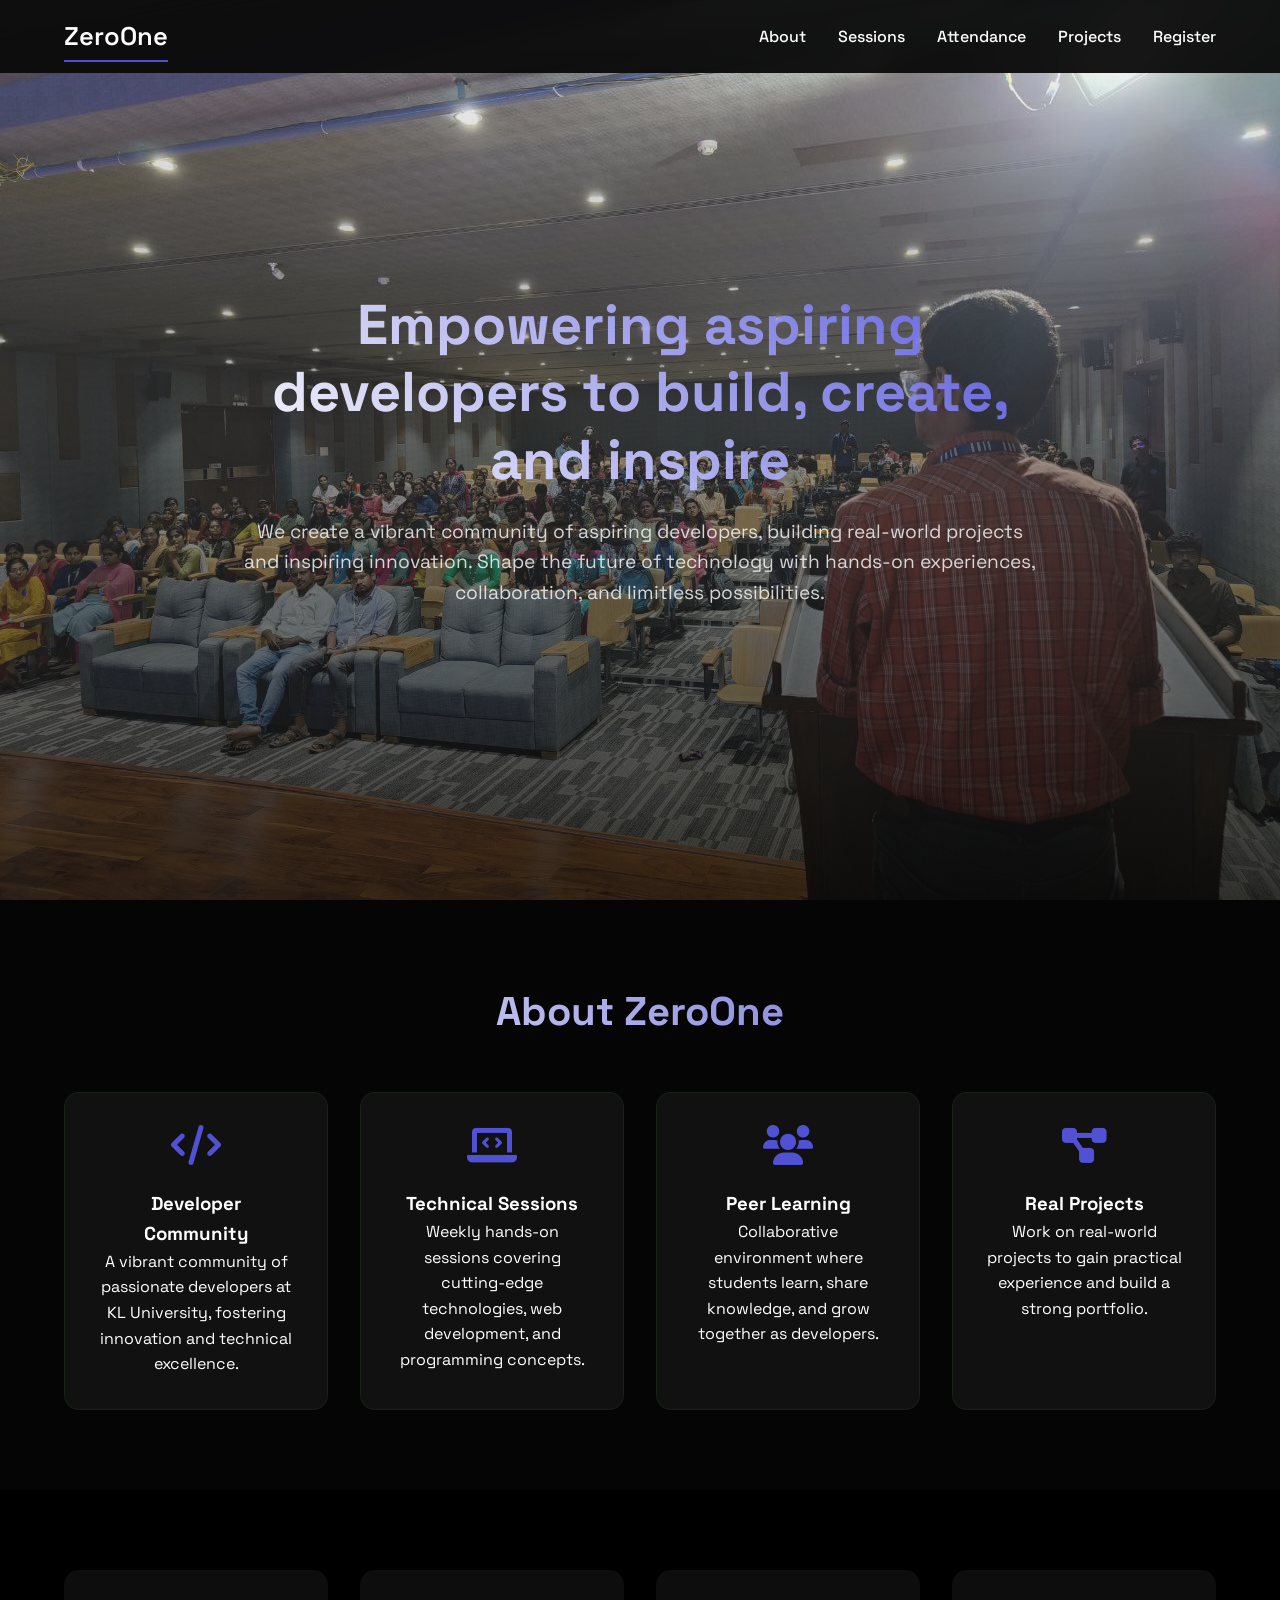
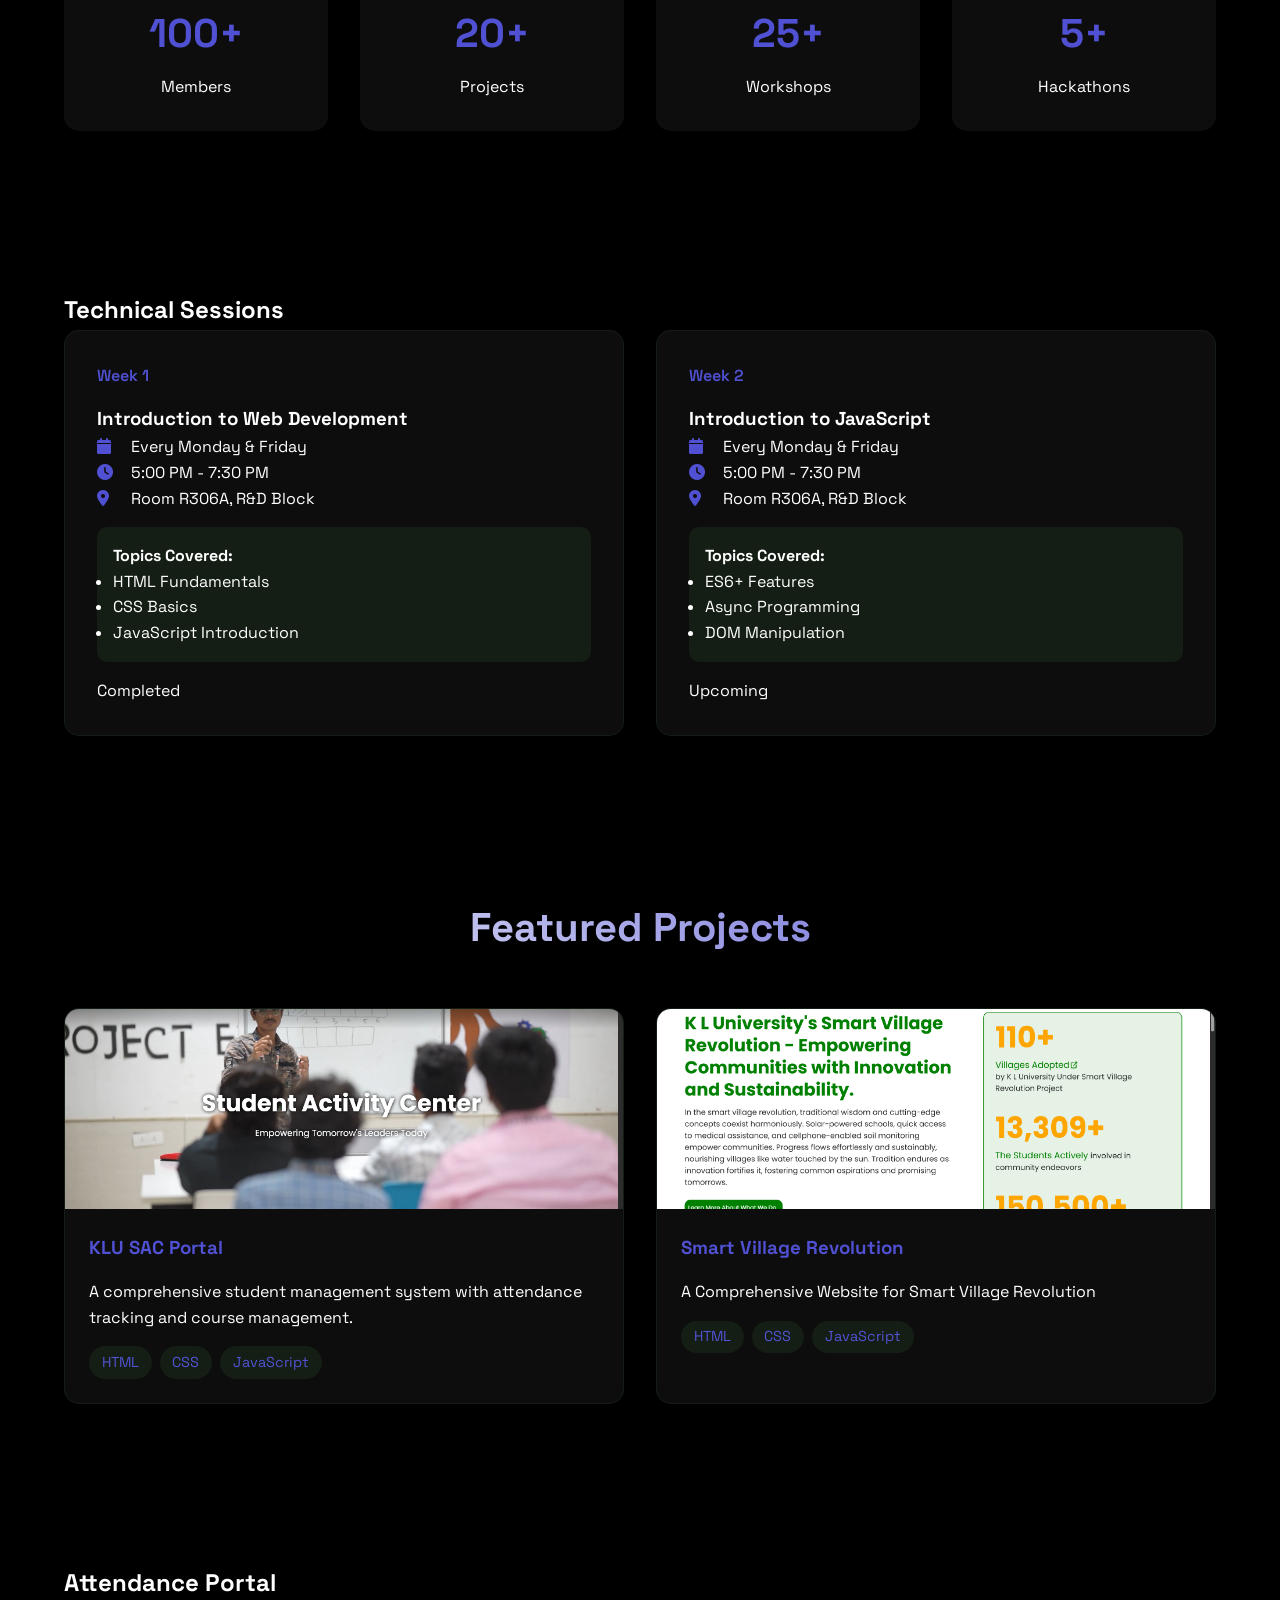
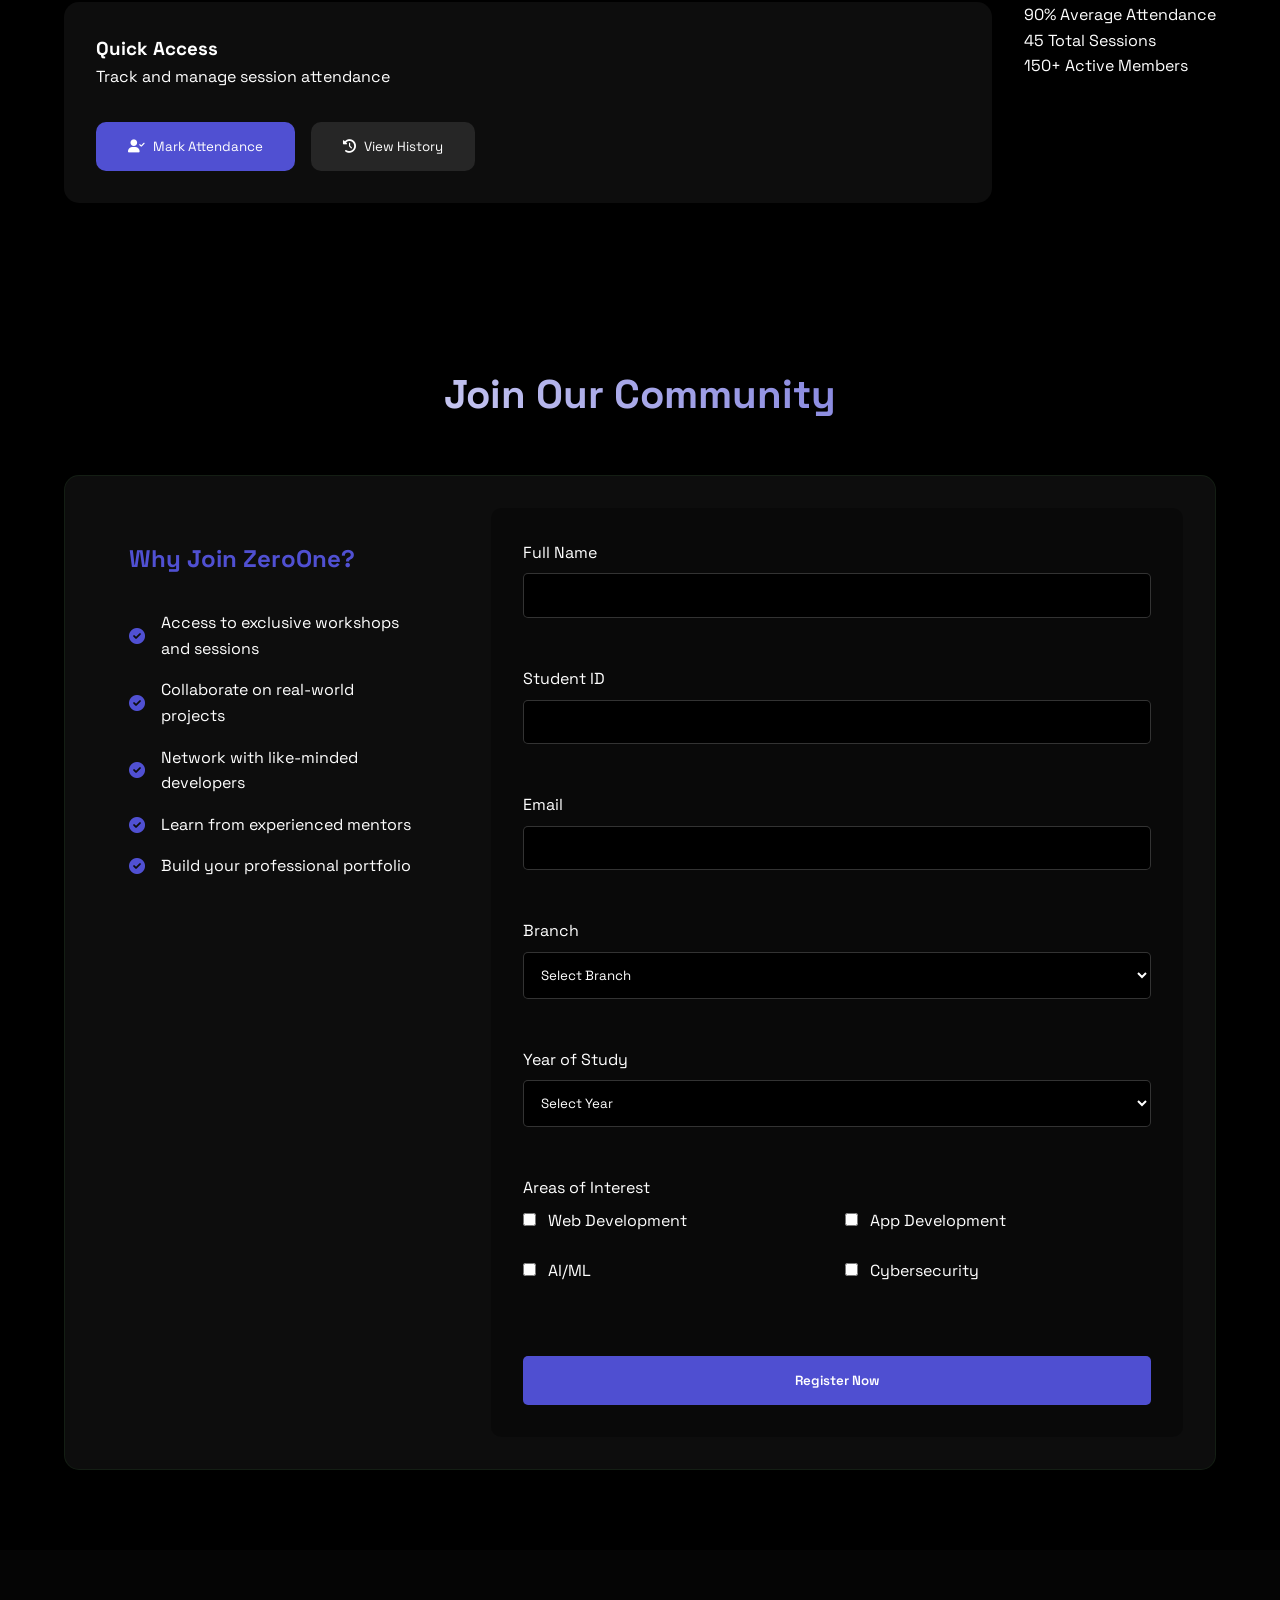
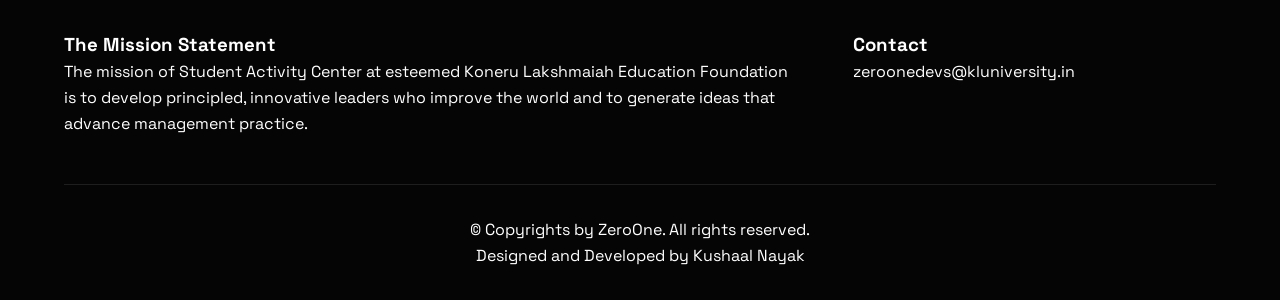
<file: index.html>
<!DOCTYPE html>
<html lang="en">
<head>
    <meta charset="UTF-8">
    <meta name="viewport" content="width=device-width, initial-scale=1.0">
    <title>ZeroOne - KLU Developer Community</title>
    <link rel="stylesheet" href="index.css">
    <link href="https://fonts.googleapis.com/css2?family=Space+Grotesk:wght@400;500;600;700&display=swap" rel="stylesheet">
    <link rel="stylesheet" href="https://cdnjs.cloudflare.com/ajax/libs/font-awesome/6.0.0/css/all.min.css">
    <link rel="icon" type="image/png" href="icon4.png" />
</head>
<body>
    <nav class="navbar">
        <div class="nav-content">
            <div class="logo">ZeroOne</div>
            <div class="nav-links">
                <a href="#about">About</a>
                <a href="#sessions">Sessions</a>
                <a href="#attendance">Attendance</a>
                <a href="#projects">Projects</a>
                <a href="#registration">Register</a>
            </div>
        </div>
    </nav>

    <section class="hero">
        <div class="hero-content">
            <h1>Empowering aspiring developers to build, create, and inspire</h1>
            <p>We create a vibrant community of aspiring developers, building real-world projects and inspiring innovation. Shape the future of technology with hands-on experiences, collaboration, and limitless possibilities.</p>
        </div>
    </section>

    <section id="about" class="about-club">
        <div class="club-info">
            <h2>About ZeroOne</h2>
            <div class="highlight-points">
                <div class="point-card">
                    <i class="fas fa-code"></i>
                    <h3>Developer Community</h3>
                    <p>A vibrant community of passionate developers at KL University, fostering innovation and technical excellence.</p>
                </div>
                <div class="point-card">
                    <i class="fas fa-laptop-code"></i>
                    <h3>Technical Sessions</h3>
                    <p>Weekly hands-on sessions covering cutting-edge technologies, web development, and programming concepts.</p>
                </div>
                <div class="point-card">
                    <i class="fas fa-users"></i>
                    <h3>Peer Learning</h3>
                    <p>Collaborative environment where students learn, share knowledge, and grow together as developers.</p>
                </div>
                <div class="point-card">
                    <i class="fas fa-project-diagram"></i>
                    <h3>Real Projects</h3>
                    <p>Work on real-world projects to gain practical experience and build a strong portfolio.</p>
                </div>
            </div>
        </div>
    </section>

    <section class="stats">
        <div class="stat-item">
            <h2>100+</h2>
            <p>Members</p>
        </div>
        <div class="stat-item">
            <h2>20+</h2>
            <p>Projects</p>
        </div>
        <div class="stat-item">
            <h2>25+</h2>
            <p>Workshops</p>
        </div>
        <div class="stat-item">
            <h2>5+</h2>
            <p>Hackathons</p>
        </div>
    </section>

    <section id="sessions" class="sessions">
        <h2>Technical Sessions</h2>
        <div class="session-grid">
            <div class="session-card">
                <div class="session-date">Week 1</div>
                <h3>Introduction to Web Development</h3>
                <div class="session-details">
                    <p><i class="fas fa-calendar"></i> Every Monday & Friday</p>
                    <p><i class="fas fa-clock"></i> 5:00 PM - 7:30 PM</p>
                    <p><i class="fas fa-map-marker-alt"></i> Room R306A, R&D Block</p>
                </div>
                <div class="session-topics">
                    <h4>Topics Covered:</h4>
                    <ul>    
                        <li>HTML Fundamentals</li>
                        <li>CSS Basics</li>
                        <li>JavaScript Introduction</li>
                    </ul>
                </div>
                <div class="session-status completed">Completed</div>
            </div>

            <div class="session-card">
                <div class="session-date">Week 2</div>
                <h3>Introduction to JavaScript</h3>
                <div class="session-details">
                    <p><i class="fas fa-calendar"></i> Every Monday & Friday</p>
                    <p><i class="fas fa-clock"></i> 5:00 PM - 7:30 PM</p>
                    <p><i class="fas fa-map-marker-alt"></i> Room R306A, R&D Block</p>
                </div>
                <div class="session-topics">
                    <h4>Topics Covered:</h4>
                    <ul>
                        <li>ES6+ Features</li>
                        <li>Async Programming</li>
                        <li>DOM Manipulation</li>
                    </ul>
                </div>
                <div class="session-status upcoming">Upcoming</div>
            </div>
        </div>
    </section>

    <section id="projects" class="projects">
        <h2>Featured Projects</h2>
        <div class="project-grid">
            <div class="project-card">
                <div class="project-image">
                    <img src="sac.png" alt="Data Analysis">
                </div>
                <div class="project-content">
                    <h3>KLU SAC Portal</h3>
                    <p>A comprehensive student management system with attendance tracking and course management.</p>
                    <div class="tech-stack">
                        <span>HTML</span>
                        <span>CSS</span>
                        <span>JavaScript</span>
                    </div>
                </div>
            </div>
            <div class="project-card">
                <div class="project-image">
                    <img src="svr.png" alt="Web Development">
                </div>
                <div class="project-content">
                    <h3>Smart Village Revolution</h3>
                    <p>A Comprehensive Website for Smart Village Revolution</p>
                    <div class="tech-stack">
                        <span>HTML</span>
                        <span>CSS</span>
                        <span>JavaScript</span>
                    </div>
                </div>
            </div>
        </div>
    </section>

    <section id="attendance" class="attendance-section">
        <h2>Attendance Portal</h2>
        <div class="attendance-overview">
            <div class="overview-card">
                <div class="overview-header">
                    <h3>Quick Access</h3>
                    <p>Track and manage session attendance</p>
                </div>
                <div class="overview-actions">
                    <button class="action-btn primary" onclick="showAttendanceForm()">
                        <i class="fas fa-user-check"></i>
                        Mark Attendance
                    </button>
                    <button class="action-btn secondary" onclick="showAttendanceHistory()">
                        <i class="fas fa-history"></i>
                        View History
                    </button>
                </div>
            </div>
            <div class="overview-stats">
                <div class="stat-box">
                    <span class="stat-number">90%</span>
                    <span class="stat-label">Average Attendance</span>
                </div>
                <div class="stat-box">
                    <span class="stat-number">45</span>
                    <span class="stat-label">Total Sessions</span>
                </div>
                <div class="stat-box">
                    <span class="stat-number">150+</span>
                    <span class="stat-label">Active Members</span>
                </div>
            </div>
        </div>

        <div id="attendanceModal" class="modal">
            <div class="modal-content">
                <h3>Mark Attendance</h3>
                <form id="attendanceForm">
                    <div class="form-group">
                        <label for="studentId">Student ID</label>
                        <input type="text" id="studentId" required>
                    </div>
                    <div class="form-group">
                        <label for="session">Session</label>
                        <select id="session" required>
                            <option value="">Select Session</option>
                            <option value="web-dev">Web Development</option>
                            <option value="js">Advanced JavaScript</option>
                            <option value="react">React Basics</option>
                        </select>
                    </div>
                    <div class="form-actions">
                        <button type="submit" class="submit-btn">Submit</button>
                        <button type="button" class="cancel-btn" onclick="closeModal()">Cancel</button>
                    </div>
                </form>
            </div>
        </div>
    </section>

    <section id="registration" class="registration">
        <h2>Join Our Community</h2>
        <div class="registration-container">
            <div class="registration-info">
                <h3>Why Join ZeroOne?</h3>
                <ul class="benefits-list">
                    <li><i class="fas fa-check-circle"></i> Access to exclusive workshops and sessions</li>
                    <li><i class="fas fa-check-circle"></i> Collaborate on real-world projects</li>
                    <li><i class="fas fa-check-circle"></i> Network with like-minded developers</li>
                    <li><i class="fas fa-check-circle"></i> Learn from experienced mentors</li>
                    <li><i class="fas fa-check-circle"></i> Build your professional portfolio</li>
                </ul>
            </div>
            <div class="registration-form-container">
                <form id="registrationForm" class="registration-form">
                    <div class="form-group">
                        <label for="fullName">Full Name</label>
                        <input type="text" id="fullName" name="fullName" required>
                    </div>
                    <div class="form-group">
                        <label for="regStudentId">Student ID</label>
                        <input type="text" id="regStudentId" name="studentId" required>
                    </div>
                    <div class="form-group">
                        <label for="email">Email</label>
                        <input type="email" id="email" name="email" required>
                    </div>
                    <div class="form-group">
                        <label for="branch">Branch</label>
                        <select id="branch" name="branch" required>
                            <option value="">Select Branch</option>
                            <option value="cse">Computer Science</option>
                            <option value="it">Information Technology</option>
                            <option value="ece">Electronics & Communication</option>
                            <option value="eee">Electrical & Electronics</option>
                        </select>
                    </div>
                    <div class="form-group">
                        <label for="year">Year of Study</label>
                        <select id="year" name="year" required>
                            <option value="">Select Year</option>
                            <option value="1">1st Year</option>
                            <option value="2">2nd Year</option>
                            <option value="3">3rd Year</option>
                            <option value="4">4th Year</option>
                        </select>
                    </div>
                    <div class="form-group">
                        <label for="interests">Areas of Interest</label>
                        <div class="checkbox-group">
                            <label class="checkbox-label">
                                <input type="checkbox" name="interests" value="web"> Web Development
                            </label>
                            <label class="checkbox-label">
                                <input type="checkbox" name="interests" value="app"> App Development
                            </label>
                            <label class="checkbox-label">
                                <input type="checkbox" name="interests" value="ai"> AI/ML
                            </label>
                            <label class="checkbox-label">
                                <input type="checkbox" name="interests" value="cybersecurity"> Cybersecurity
                            </label>
                        </div>
                    </div>
                    <button type="submit" class="register-btn">Register Now</button>
                </form>
            </div>
        </div>
    </section>

    <footer>
        <div class="footer-content">
            <div class="footer-section">
                <h3>The Mission Statement</h3>
                <p>The mission of Student Activity Center at esteemed Koneru Lakshmaiah Education Foundation is to develop principled, innovative leaders who improve the world and to generate ideas that advance management practice.</p>
            </div>
            <div class="footer-section">
                <h3>Contact</h3>
                <p>zeroonedevs@kluniversity.in</p>
            </div>
        </div>
        <div class="copyright">
            <p>© Copyrights by ZeroOne. All rights reserved.</p>
            <p>Designed and Developed by Kushaal Nayak </p>
        </div>
    </footer>

    <script>
        function showAttendanceForm() {
            document.getElementById('attendanceModal').style.display = 'flex';
        }

        function closeModal() {
            document.getElementById('attendanceModal').style.display = 'none';
        }

        document.getElementById('attendanceForm').addEventListener('submit', function(e) {
            e.preventDefault();
            alert('Attendance marked successfully!');
            closeModal();
        });

        window.onclick = function(event) {
            if (event.target == document.getElementById('attendanceModal')) {
                closeModal();
            }
        }

        document.querySelectorAll('a[href^="#"]').forEach(anchor => {
            anchor.addEventListener('click', function (e) {
                e.preventDefault();
                document.querySelector(this.getAttribute('href')).scrollIntoView({
                    behavior: 'smooth'
                });
            });
        });
    </script>
</body>
</html>
</file>
<file: index.css>
:root {
    --primary-color:rgba(91, 91, 241, 0.866);
    --dark-color: black;
    --light-color: #ffffff;
    --danger-color: #dc3545;
    --success-color:green;
}

* {
    margin: 0;
    padding: 0;
    box-sizing: border-box;
    font-family: 'Space Grotesk', sans-serif;
}
body {
    background: var(--dark-color);
    color: var(--light-color);
    line-height: 1.6;
}
.navbar {
    background: rgba(10, 10, 10, 0.95);
    padding: 1rem 5%;
    position: fixed;
    width: 100%;
    top: 0;
    z-index: 100;
    backdrop-filter: blur(10px);
}
.nav-content {
    display: flex;
    justify-content: space-between;
    align-items: center;
    max-width: 1400px;
    margin: 0 auto;
}

.logo {
    font-size: 1.6rem;
    font-weight: 600;
    color: var(light-color);
    position: relative;
}

.logo::after {
    content: '';
    position: absolute;
    bottom: -5px;
    left: 0;
    width: 100%;
    height: 2px;
    background: var(--primary-color);
}

.nav-links {
    display: flex;
    gap: 2rem;
}

.nav-links a {
    color: var(--light-color);
    text-decoration: none;
    font-weight: 500;
    position: relative;
    padding: 5px 0;
}

.nav-links a::after {
    content: '';
    position: absolute;
    bottom: -2px;
    left: 0;
    width: 0;
    height: 2px;
    background: var(--primary-color);
    transition: width 0.3s ease;
}

.nav-links a:hover::after {
    width: 100%;
}

/* Hero Section */
.hero {
    height: 100vh;
    display: flex;
    align-items: center;
    justify-content: center;
    text-align: center;
    padding: 0 5%;
    background: linear-gradient(rgba(255, 255, 255, 0.211), rgba(10, 10, 10, 0.8)),
                url('./background.jpg') center/cover;
}

.hero-content {
    max-width: 800px;
    animation: fadeIn 1s ease;
}

.hero h1 {
    font-size: 3.5rem;
    margin-bottom: 1.5rem;
    line-height: 1.2;
    background: linear-gradient(45deg, #fff, var(--primary-color));
    -webkit-background-clip: text;
    background-clip: text;
    color: transparent;
}

.hero p {
    font-size: 1.2rem;
    color: rgba(255, 255, 255, 0.8);
}

/* About Club Section */
.about-club {
    padding: 5rem 5%;
    background: rgba(255, 255, 255, 0.02);
}

.club-info {
    max-width: 1400px;
    margin: 0 auto;
}

.club-info h2 {
    text-align: center;
    font-size: 2.5rem;
    margin-bottom: 3rem;
    background: linear-gradient(45deg, #fff, var(--primary-color));
    -webkit-background-clip: text;
    background-clip: text;
    color: transparent;
}

.highlight-points {
    display: grid;
    grid-template-columns: repeat(auto-fit, minmax(250px, 1fr));
    gap: 2rem;
}

.point-card {
    background: rgba(255, 255, 255, 0.05);
    padding: 2rem;
    border-radius: 15px;
    text-align: center;
    transition: transform 0.3s;
    border: 1px solid rgba(76, 175, 80, 0.1);
}

.point-card:hover {
    transform: translateY(-10px);
    border-color: var(--primary-color);
    box-shadow: 0 10px 20px rgba(0, 0, 0, 0.2);
}

.point-card i {
    font-size: 2.5rem;
    color: var(--primary-color);
    margin-bottom: 1.5rem;
}

/* Stats Section */
.stats {
    padding: 5rem 5%;
    display: grid;
    grid-template-columns: repeat(4, 1fr);
    gap: 2rem;
    max-width: 1400px;
    margin: 0 auto;
}

.stat-item {
    text-align: center;
    padding: 2rem;
    background: rgba(255, 255, 255, 0.05);
    border-radius: 15px;
    transition: transform 0.3s;
}

.stat-item:hover {
    transform: translateY(-10px);
    background: rgba(76, 175, 80, 0.1);
}

.stat-item h2 {
    font-size: 2.5rem;
    color: var(--primary-color);
    margin-bottom: 0.5rem;
}

/* Sessions Section */
.sessions {
    padding: 5rem 5%;
    max-width: 1400px;
    margin: 0 auto;
}

.session-grid {
    display: grid;
    grid-template-columns: repeat(auto-fit, minmax(300px, 1fr));
    gap: 2rem;
}

.session-card {
    background: rgba(255, 255, 255, 0.05);
    border-radius: 15px;
    padding: 2rem;
    border: 1px solid rgba(76, 175, 80, 0.1);
    transition: transform 0.3s;
}

.session-card:hover {
    transform: translateY(-5px);
    border-color: var(--primary-color);
}

.session-date {
    color: var(--primary-color);
    font-weight: 600;
    margin-bottom: 1rem;
}

.session-details i {
    color: var(--primary-color);
    width: 20px;
    margin-right: 10px;
}

.session-topics {
    background: rgba(76, 175, 80, 0.1);
    padding: 1rem;
    border-radius: 10px;
    margin: 1rem 0;
}

/* Attendance Section */
.attendance-section {
    padding: 5rem 5%;
    max-width: 1400px;
    margin: 0 auto;
}

.attendance-overview {
    display: grid;
    grid-template-columns: 1fr auto;
    gap: 2rem;
}

.overview-card {
    background: rgba(255, 255, 255, 0.05);
    border-radius: 15px;
    padding: 2rem;
}

.overview-actions {
    display: flex;
    gap: 1rem;
    margin-top: 2rem;
}

.action-btn {
    padding: 1rem 2rem;
    border: none;
    border-radius: 10px;
    cursor: pointer;
    transition: all 0.3s;
    display: flex;
    align-items: center;
    gap: 0.5rem;
}

.action-btn.primary {
    background: var(--primary-color);
    color: var(--light-color);
}

.action-btn.secondary {
    background: rgba(255, 255, 255, 0.1);
    color: var(--light-color);
}

/* Modal Styles */
.modal {
    display: none;
    position: fixed;
    top: 0;
    left: 0;
    width: 100%;
    height: 100%;
    background: rgba(0, 0, 0, 0.8);
    justify-content: center;
    align-items: center;
    z-index: 1000;
}

.modal-content {
    background: var(--dark-color);
    padding: 2rem;
    border-radius: 15px;
    width: 90%;
    max-width: 500px;
    border: 1px solid rgba(76, 175, 80, 0.2);
}

.form-group {
    margin-bottom: 1.5rem;
}

.form-group label {
    display: block;
    margin-bottom: 0.5rem;
}

.form-group input,
.form-group select {
    width: 100%;
    padding: 0.8rem;
    background: black;
    border: 1px solid rgba(255, 255, 255, 0.2);
    border-radius: 5px;
    color: var(--light-color);
}

.form-actions {
    display: flex;
    gap: 1rem;
    margin-top: 2rem;
}

.submit-btn,
.cancel-btn {
    padding: 0.8rem 1.5rem;
    border: none;
    border-radius: 5px;
    cursor: pointer;
    transition: all 0.3s;
}

.submit-btn {
    background: var(--primary-color);
    color: var(--light-color);
}

.cancel-btn {
    background: rgba(255, 255, 255, 0.1);
    color: var(--light-color);
}
/* Footer */
footer {
    background: rgba(255, 255, 255, 0.02);
    padding: 5rem 5% 2rem;
}

.footer-content {
    max-width: 1400px;
    margin: 0 auto;
    display: grid;
    grid-template-columns: 2fr 1fr;
    gap: 4rem;
}

.copyright {
    text-align: center;
    margin-top: 3rem;
    padding-top: 2rem;
    border-top: 1px solid rgba(255, 255, 255, 0.1);
}

/* Animations */
@keyframes fadeIn {
    from { opacity: 0; }
    to { opacity: 1; }
}

/* Responsive Design */
@media (max-width: 768px) {
    .nav-links {
        display: none;
    }
    
    .stats {
        grid-template-columns: repeat(2, 1fr);
    }
    
    .attendance-overview {
        grid-template-columns: 1fr;
    }
    
    .hero h1 {
        font-size: 2.5rem;
    }
}

@media (max-width: 480px) {
    .stats {
        grid-template-columns: 1fr;
    }
    
    .footer-content {
        grid-template-columns: 1fr;
        gap: 2rem;
    }
}

/* Project Section */
.projects {
    padding: 5rem 5%;
    max-width: 1400px;
    margin: 0 auto;
}

.projects h2 {
    text-align: center;
    font-size: 2.5rem;
    margin-bottom: 3rem;
    background: linear-gradient(45deg, #fff, var(--primary-color));
    -webkit-background-clip: text;
    background-clip: text;
    color: transparent;
}

.project-grid {
    display: grid;
    grid-template-columns: repeat(auto-fit, minmax(300px, 1fr));
    gap: 2rem;
}

.project-card {
    background: rgba(255, 255, 255, 0.05);
    border-radius: 15px;
    overflow: hidden;
    transition: transform 0.3s;
    border: 1px solid rgba(76, 175, 80, 0.1);
}

.project-card:hover {
    transform: translateY(-10px);
    border-color: var(--primary-color);
    box-shadow: 0 10px 20px rgba(0, 0, 0, 0.2);
}

.project-image {
    width: 100%;
    height: 200px;
    overflow: hidden;
}

.project-image img {
    width: 100%;
    height: 100%;
    object-fit: cover;
}

.project-content {
    padding: 1.5rem;
}

.project-content h3 {
    color: var(--primary-color);
    margin-bottom: 1rem;
}

.tech-stack {
    display: flex;
    gap: 0.5rem;
    margin-top: 1rem;
    flex-wrap: wrap;
}

.tech-stack span {
    background: rgba(76, 175, 80, 0.1);
    padding: 0.3rem 0.8rem;
    border-radius: 20px;
    font-size: 0.9rem;
    color: var(--primary-color);
}

/* Success Message */
.success-message {
    background: var(--success-color);
    color: var(--light-color);
    padding: 1rem;
    border-radius: 5px;
    text-align: center;
    margin-top: 1rem;
    animation: fadeIn 0.3s ease;
}

/* Registration Section */
.registration {
    padding: 5rem 5%;
    max-width: 1400px;
    margin: 0 auto;
}

.registration h2 {
    text-align: center;
    font-size: 2.5rem;
    margin-bottom: 3rem;
    background: linear-gradient(45deg, #fff, var(--primary-color));
    -webkit-background-clip: text;
    background-clip: text;
    color: transparent;
}

.registration-container {
    display: grid;
    grid-template-columns: 1fr 2fr;
    gap: 3rem;
    background: rgba(255, 255, 255, 0.05);
    border-radius: 15px;
    padding: 2rem;
    border: 1px solid rgba(76, 175, 80, 0.1);
}

.registration-info {
    padding: 2rem;
}

.registration-info h3 {
    color: var(--primary-color);
    margin-bottom: 2rem;
    font-size: 1.5rem;
}

.benefits-list {
    list-style: none;
}

.benefits-list li {
    margin-bottom: 1rem;
    display: flex;
    align-items: center;
    gap: 1rem;
}

.benefits-list i {
    color: var(--primary-color);
}

.registration-form-container {
    padding: 2rem;
    background: rgba(0, 0, 0, 0.3);
    border-radius: 10px;
}

.registration-form {
    display: grid;
    gap: 1.5rem;
}

.checkbox-group {
    display: grid;
    grid-template-columns: repeat(2, 1fr);
    gap: 1rem;
    margin-top: 0.5rem;
}

.checkbox-label {
    display: flex;
    align-items: center;
    gap: 0.5rem;
    cursor: pointer;
}

.checkbox-label input[type="checkbox"] {
    width: auto;
    margin-right: 0.5rem;
}

.register-btn {
    background: var(--primary-color);
    color: var(--light-color);
    padding: 1rem 2rem;
    border: none;
    border-radius: 5px;
    cursor: pointer;
    font-weight: 600;
    transition: all 0.3s;
    width: 100%;
    margin-top: 1rem;
}

.register-btn:hover {
    transform: translateY(-2px);
    box-shadow: 0 5px 15px rgba(76, 175, 80, 0.2);
}

/* Add this to your existing media queries */
@media (max-width: 768px) {
    .registration-container {
        grid-template-columns: 1fr;
    }
    
    .checkbox-group {
        grid-template-columns: 1fr;
    }
}
</file>
